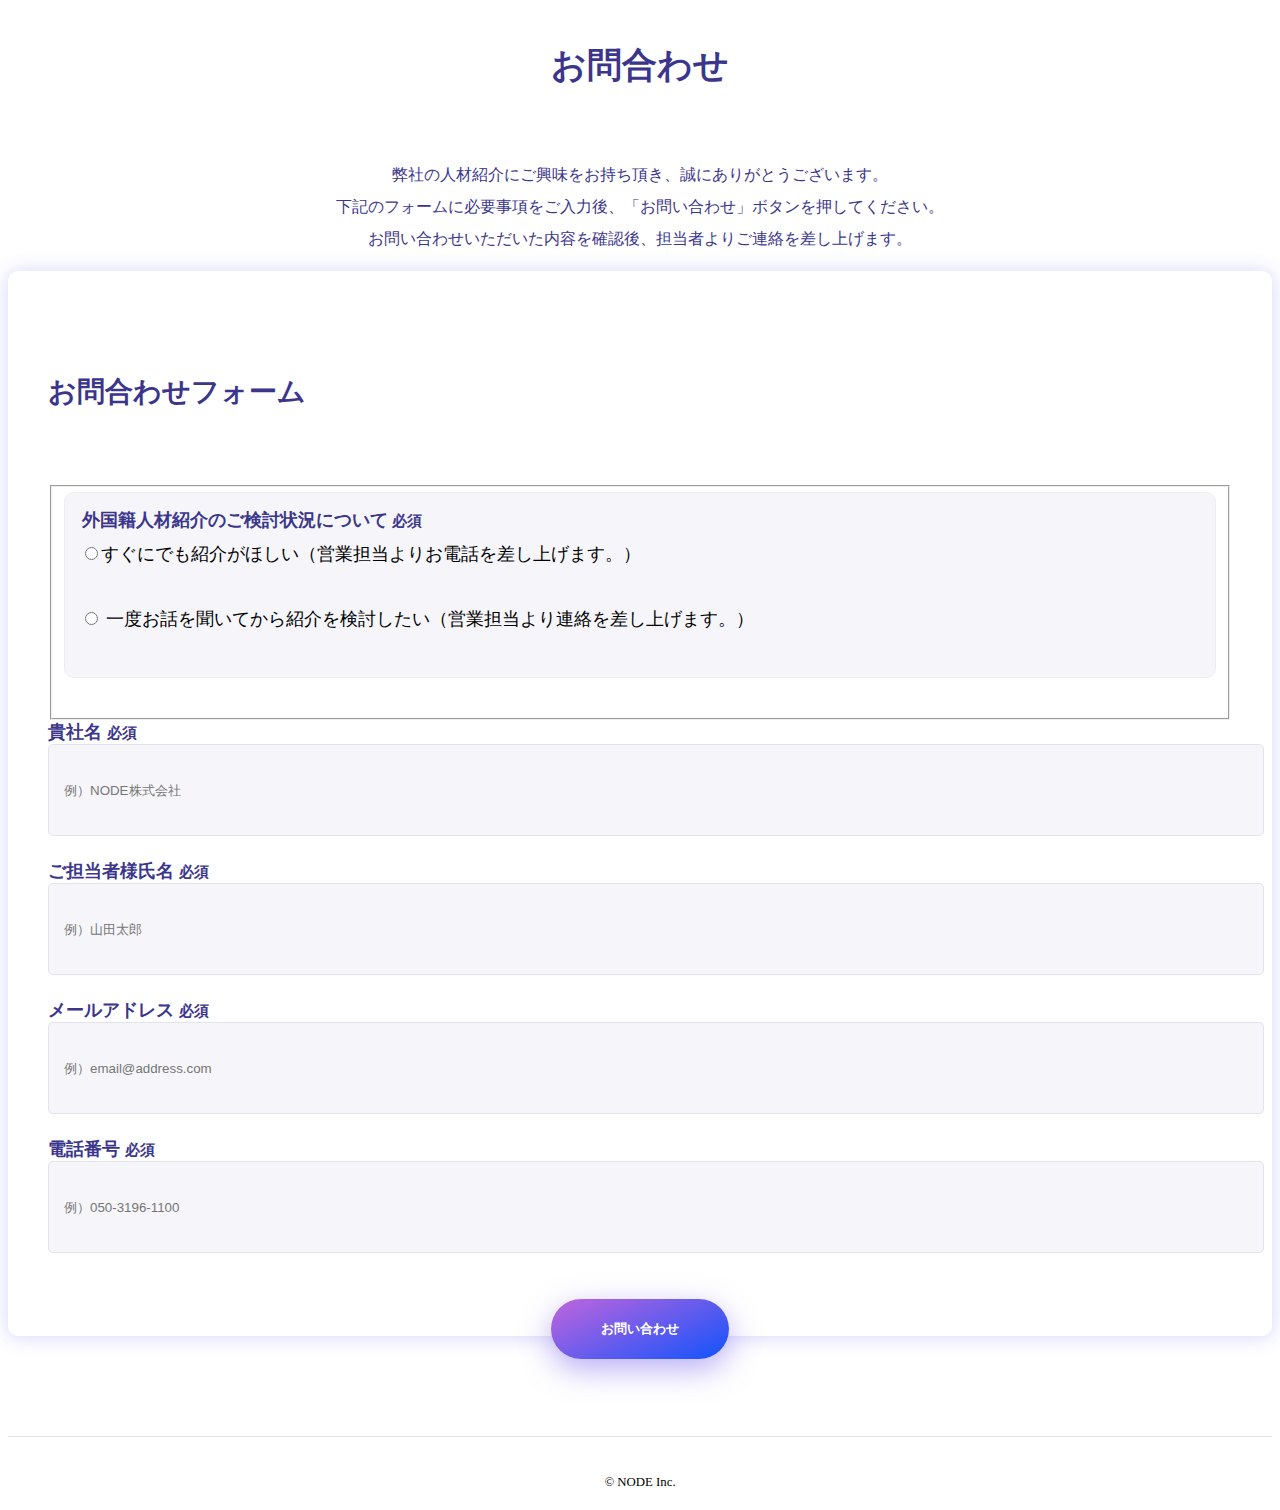
<file: index.html>
<!DOCTYPE html>
<html lang="ja">
<head>
    <meta charset="UTF-8">
    <meta name="viewport" content="width=device-width, initial-scale=1.0">
    <link href="https://cdn.jsdelivr.net/npm/bootstrap@5.0.2/dist/css/bootstrap.min.css" rel="stylesheet" integrity="sha384-EVSTQN3/azprG1Anm3QDgpJLIm9Nao0Yz1ztcQTwFspd3yD65VohhpuuCOmLASjC" crossorigin="anonymous">
    <link rel="stylesheet" href="https://MatMagl.github.io/nodecontact/stylesheet.css">
    <title>お問い合わせフォーム</title>
</head>
<body>
    <section class="padding-top-2 padding-bottom area-top-m" id="contact">
        <div class="container">
            <div class="section-header">
                <h2 class="title">お問合わせ</h2><br>
                <p>弊社の人材紹介にご興味をお持ち頂き、誠にありがとうございます。<br>
                    下記のフォームに必要事項をご入力後、「お問い合わせ」ボタンを押してください。<br>
                    お問い合わせいただいた内容を確認後、担当者よりご連絡を差し上げます。<br>
                </p>
            </div>
    
            <div class="row justify-content-center justify-content-lg-between">
                <div class="col-lg-7">
                    <div class="contact-wrapper">
                        <h4 class="title text-center mb-30">お問合わせフォーム</h4><br><br>
                        <form class="contact-form" method="post" action="https://docs.google.com/forms/u/0/d/e/1FAIpQLSejVcFk0IrVII0xWclKJbg2pV0KkjO2Auqkz53Mb9YTJl1IBQ/formResponse" id="contact_form_submit" target="hidden_iframe" onsubmit="submitted=true;">
                            <fieldset>
                                <div class="radio-button">
                                    <legend>外国籍人材紹介のご検討状況について<small class="text-danger"> 必須</small></legend>
                                    <label for="quick"><input type="radio" name="entry.743445146" value="すぐにでも紹介がほしい（営業担当よりお電話を差し上げます。）" id="quick" required="">すぐにでも紹介がほしい（営業担当よりお電話を差し上げます。）</label><br>
                                    <label for="slow"><input type="radio" name="entry.743445146" value="一度お話を聞いてから紹介を検討したい（営業担当より連絡を差し上げます。）" id="slow" required=""> 一度お話を聞いてから紹介を検討したい（営業担当より連絡を差し上げます。）</label><br>
                                </div>
                            </fieldset>

                            <div class="form-group">
                                <label for="surename">貴社名 <small class="text-danger">必須</small></label>
                                <input type="text" placeholder="例）NODE株式会社" name="entry.1108663794" id="surename" required>
                                                        </div>
                            <div class="form-group">
                                <label for="phone">ご担当者様氏名 <small class="text-danger">必須</small></label>
                                <input type="text" placeholder="例）山田太郎 " name="entry.1082666137" id="phone" required>
                                                        </div>
                            <div class="form-group">
                                <label for="email">メールアドレス <small class="text-danger">必須</small></label>
                                <input type="email" placeholder="例）email@address.com" name="entry.698713094" id="email" required>
                                                        </div>
                            <div class="form-group">
                                <label for="name">電話番号 <small class="text-danger">必須</small></label>
                                <input type="tel" placeholder="例）050-3196-1100" name="entry.1121876174" id="name" required>
                                                        </div>
                            <div class="form-group">
                                <input type="submit" value="お問い合わせ">
                            </div>
                        </form>
                    </div>
                </div>
            </div>
        </div>
    </section>
    <script>let submitted = false;</script>
    <iframe name="hidden_iframe" style="display:none;" onload="if(submitted){window.location='completion.html';}"></iframe>
    <script src="https://cdn.jsdelivr.net/npm/bootstrap@5.0.2/dist/js/bootstrap.bundle.min.js" integrity="sha384-MrcW6ZMFYlzcLA8Nl+NtUVF0sA7MsXsP1UyJoMp4YLEuNSfAP+JcXn/tWtIaxVXM" crossorigin="anonymous"></script>
</body>
<footer>
    <div class="copyright">
        <p>© NODE Inc.</p>
    </div>
</footer>
</html>
</file>
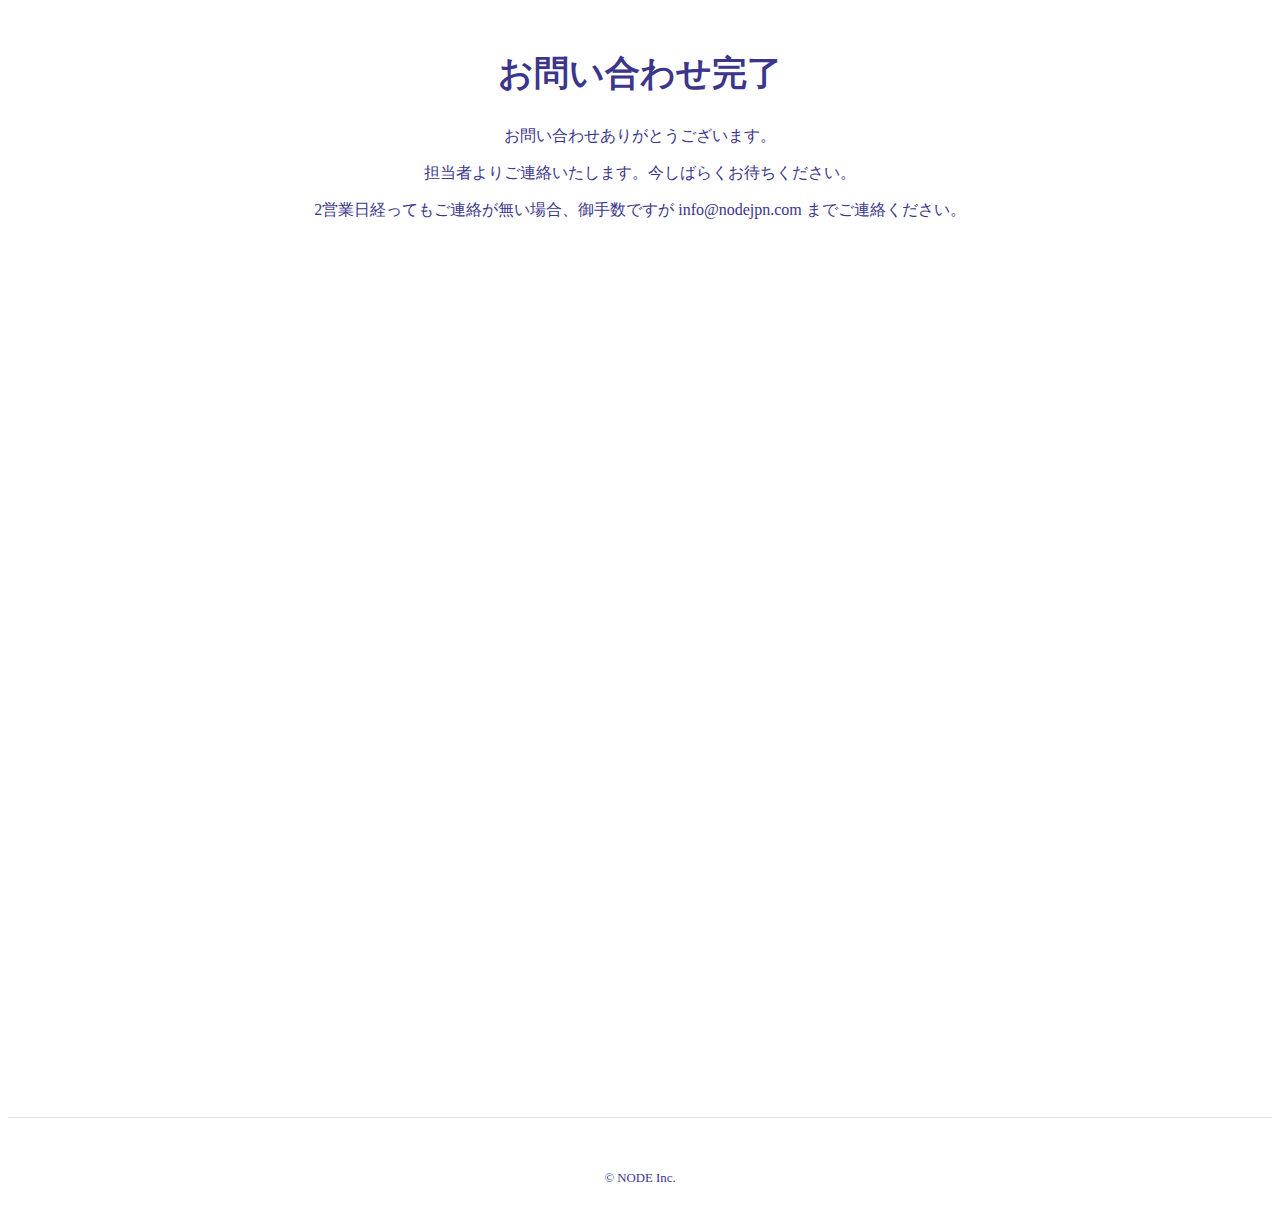
<file: completion.html>
<!DOCTYPE html>
<html lang="ja">
<head>
    <meta charset="UTF-8">
    <meta name="viewport" content="width=device-width, initial-scale=1.0">
    <link rel="stylesheet" href="https://MatMagl.github.io/nodecontact/stylesheet2.css">
    <title>お問い合わせ完了</title>
</head>
<body>
    <section class="padding-top-2 padding-bottom area-top-m space-form-complete" id="contact">
        <div class="container">
            <div class="section-header">
                <h2 class="title">お問い合わせ完了</h2>
                <p class="mt-2">お問い合わせありがとうございます。</p>
                <p>担当者よりご連絡いたします。今しばらくお待ちください。</p>
                <p>2営業日経ってもご連絡が無い場合、御手数ですが info@nodejpn.com までご連絡ください。</p>
            </div>
        </div>
    </section>
</body>
<footer>
    <div class="copyright">
        <p>© NODE Inc.</p>
    </div>
</footer>
</html>
</file>
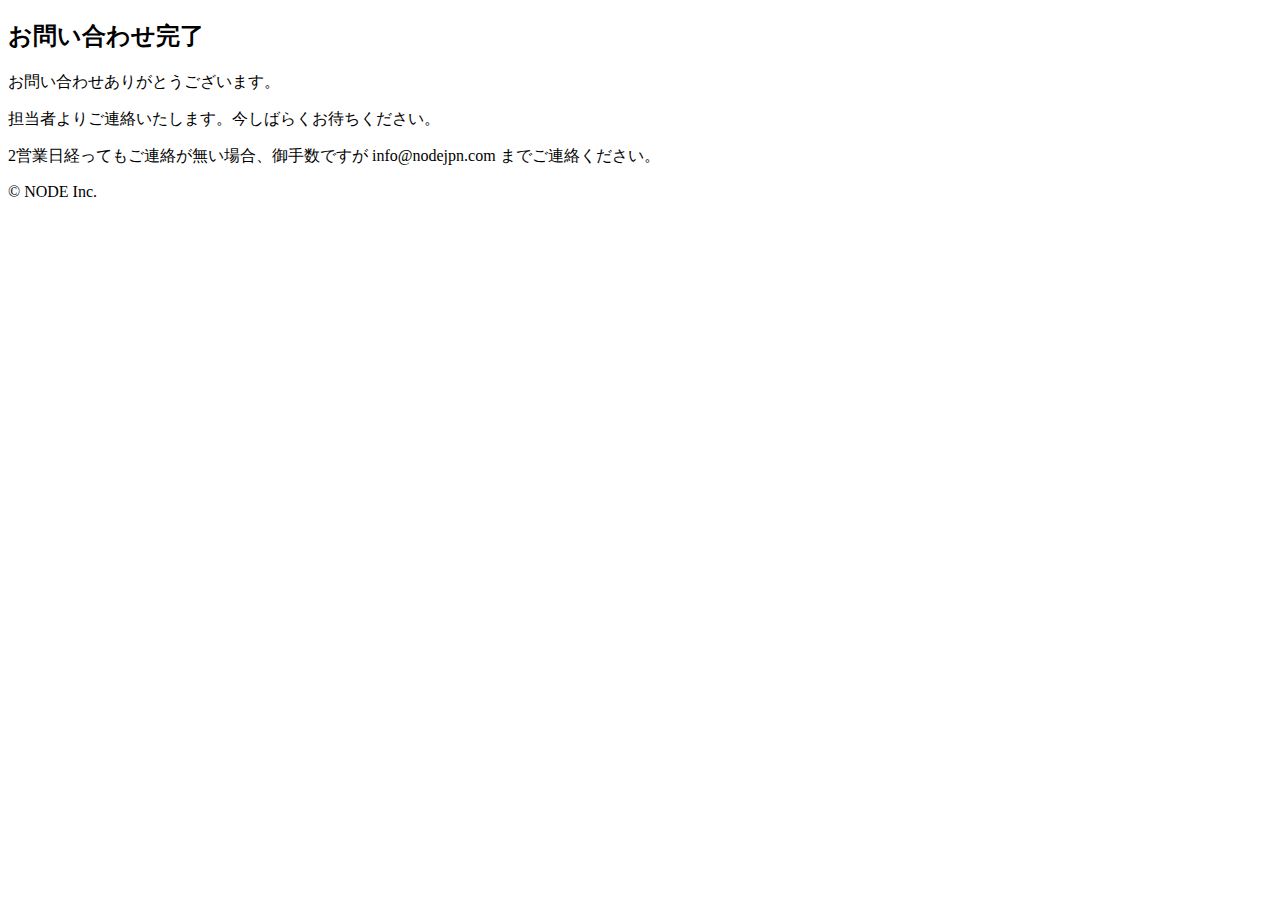
<file: index2.html>
<!DOCTYPE html>
<html lang="ja">
<head>
    <meta charset="UTF-8">
    <meta name="viewport" content="width=device-width, initial-scale=1.0">
    <link rel="stylesheet" href="https://Tatsushi928.github.io/nodecontact/stylesheet2.css">
    <title>お問い合わせ完了</title>
</head>
<body>
    <section class="padding-top-2 padding-bottom area-top-m space-form-complete" id="contact">
        <div class="container">
            <div class="section-header">
                <h2 class="title">お問い合わせ完了</h2>
                <p class="mt-2">お問い合わせありがとうございます。</p>
                <p>担当者よりご連絡いたします。今しばらくお待ちください。</p>
                <p>2営業日経ってもご連絡が無い場合、御手数ですが info@nodejpn.com までご連絡ください。</p>
            </div>
        </div>
    </section>
</body>
<footer>
    <div class="copyright">
        <p>© NODE Inc.</p>
    </div>
</footer>
</html>
</file>
